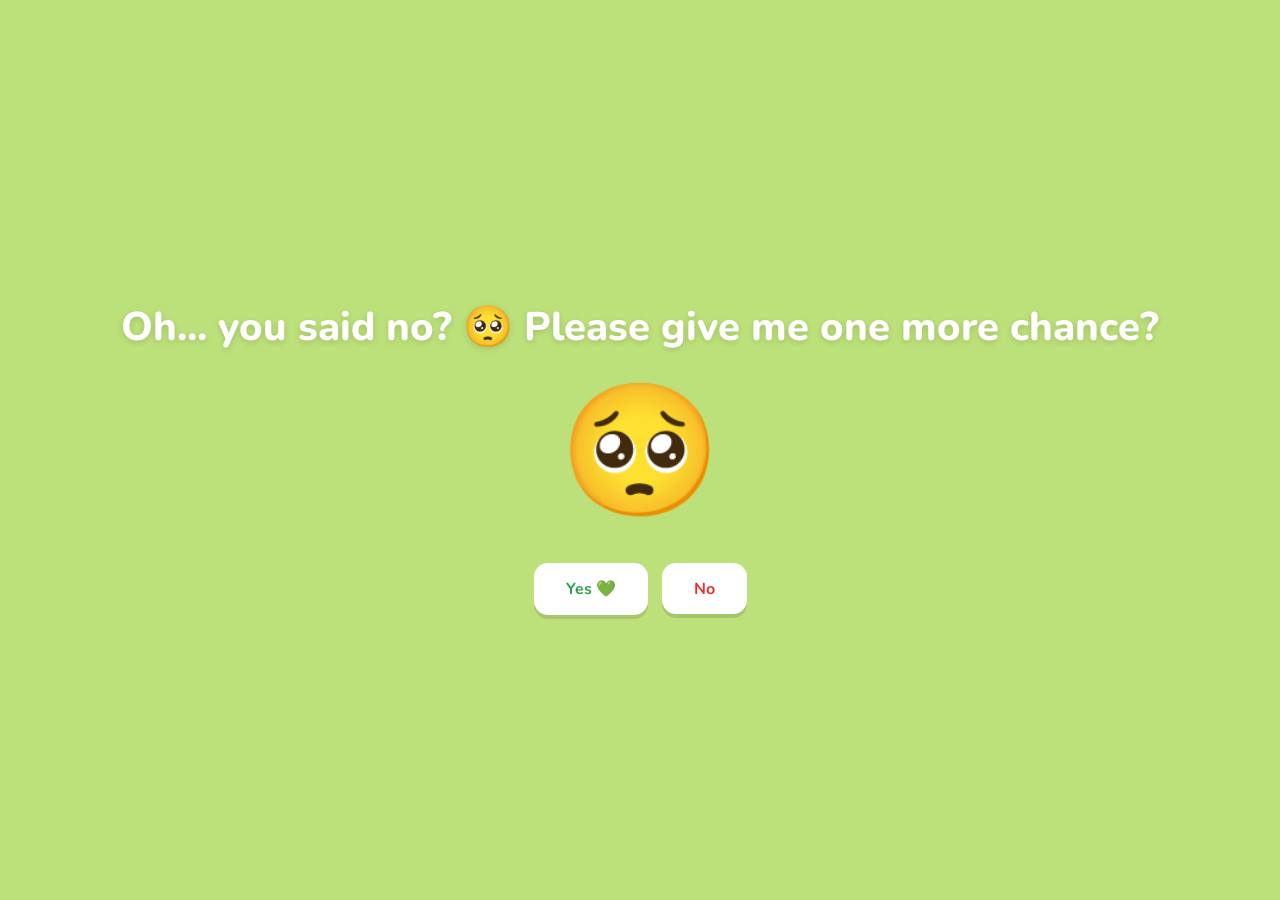
<file: no.html>
<!DOCTYPE html>
<html lang="en">
    <head>
        <meta charset="utf-8">
        <meta name="viewport" content="width=device-width, initial-scale=1">
        <title>Please? 🥺</title>
        <link href="https://fonts.googleapis.com/css2?family=Nunito:wght@600;800&display=swap" rel="stylesheet">
        <link rel="stylesheet" href="./common.css">
        <link rel="stylesheet" href="./no_style.css">
    </head>
    <body>
        <div class="container">
            <h1 id="msg" class="header_text"></h1>
            <div class="gif_container" id="pic"></div>
            <div class="buttons">
                <button class="btn" id="yesButton" onclick="location.href='yes.html'">Yes 💚</button>
                <button class="btn" id="noButton" onclick="sadder()">No</button>
            </div>
        </div>
        <script src="common.js"></script>
        <script src="gifs.js"></script>
        <script>
            floatHearts(['💧', '💙', '😢', '🥺'], 1100);
            var n = parseInt(sessionStorage.getItem('noCount')) || 1;
            var msg = document.getElementById('msg');
            var pic = document.getElementById('pic');
            var noBtn = document.getElementById('noButton');

            function show() {
                var s = STAGES[Math.min(n, STAGES.length) - 1];
                msg.textContent = s.text;
                document.body.style.backgroundColor = s.bg;
                pic.innerHTML = '';
                function emoji() { pic.innerHTML = '<div class="big_emoji">' + s.emoji + '</div>'; }
                if (s.gif) {
                    var img = new Image();
                    img.alt = 'Sad cute animated illustration';
                    img.onerror = emoji;
                    img.src = s.gif;
                    pic.appendChild(img);
                } else { emoji(); }
                // No button gets bigger every time
                var size = Math.min(16 + (n - 1) * 9, 110);
                noBtn.style.fontSize = size + 'px';
                noBtn.style.padding = (size * 0.9) + 'px ' + (size * 2) + 'px';
                msg.classList.remove('shake'); void msg.offsetWidth; msg.classList.add('shake');
            }
            function sadder() { n++; sessionStorage.setItem('noCount', n); show(); }
            show();
        </script>
    </body>
</html>
</file>
<file: common.css>
/* Shared styles for every page */
:root { --bg: rgb(189, 225, 122); }
* { box-sizing: border-box; }

body {
    margin: 0;
    min-height: 100vh;
    display: flex;
    justify-content: center;
    align-items: center;
    background-color: var(--bg);
    font-family: 'Nunito', sans-serif;
    overflow-x: hidden;
    transition: background-color 0.8s ease;
}

.container { text-align: center; padding: 10px; position: relative; z-index: 2; }

.header_text {
    font-size: clamp(22px, 5vw, 40px);
    font-weight: 800;
    color: #ffffff;
    margin: 14px 10px 0;
    text-shadow: 0 2px 6px rgba(0, 0, 0, 0.15);
}

.gif_container { display: flex; justify-content: center; align-items: center; min-height: 160px; margin-top: 10px; }
.gif_container img { max-height: 45vh; max-width: 90vw; border-radius: 16px; box-shadow: 0 8px 24px rgba(0, 0, 0, 0.18); }

.buttons { display: flex; justify-content: center; align-items: center; flex-wrap: wrap; gap: 14px; margin-top: 22px; }

.btn {
    background-color: #ffffff;
    color: rgb(233, 48, 48);
    padding: 15px 32px;
    font: 700 16px 'Nunito', sans-serif;
    border: none;
    border-radius: 14px;
    cursor: pointer;
    box-shadow: 0 4px 0 rgba(0, 0, 0, 0.12);
    transition: transform 0.15s ease, box-shadow 0.15s ease, font-size 0.4s ease, padding 0.4s ease;
}
.btn:hover { transform: translateY(-2px); }
.btn:active { transform: translateY(2px); box-shadow: none; }

/* floating hearts (made by common.js) */
.heart { position: fixed; bottom: -40px; opacity: 0.7; pointer-events: none; z-index: 1; animation: rise linear forwards; }
@keyframes rise { to { transform: translateY(-115vh) rotate(25deg); opacity: 0; } }

#confetti { position: fixed; inset: 0; pointer-events: none; z-index: 3; }
</file>
<file: no_style.css>
/* Page-specific styles for no.html (shared styles are in common.css) */
.shake { animation: shake 0.5s; }
@keyframes shake {
    0%, 100% { transform: translateX(0); }
    20% { transform: translateX(-8px); }
    40% { transform: translateX(8px); }
    60% { transform: translateX(-6px); }
    80% { transform: translateX(6px); }
}

.big_emoji { font-size: 130px; animation: bob 1.6s ease-in-out infinite; }
@keyframes bob {
    0%, 100% { transform: translateY(0) rotate(-4deg); }
    50% { transform: translateY(-12px) rotate(4deg); }
}

#yesButton { color: #2e9e4f; animation: pulse 1.2s ease-in-out infinite; }
@keyframes pulse {
    0%, 100% { transform: scale(1); }
    50% { transform: scale(1.08); }
}

@media only screen and (max-width: 414px) {
    .big_emoji { font-size: 90px; }
}
</file>
